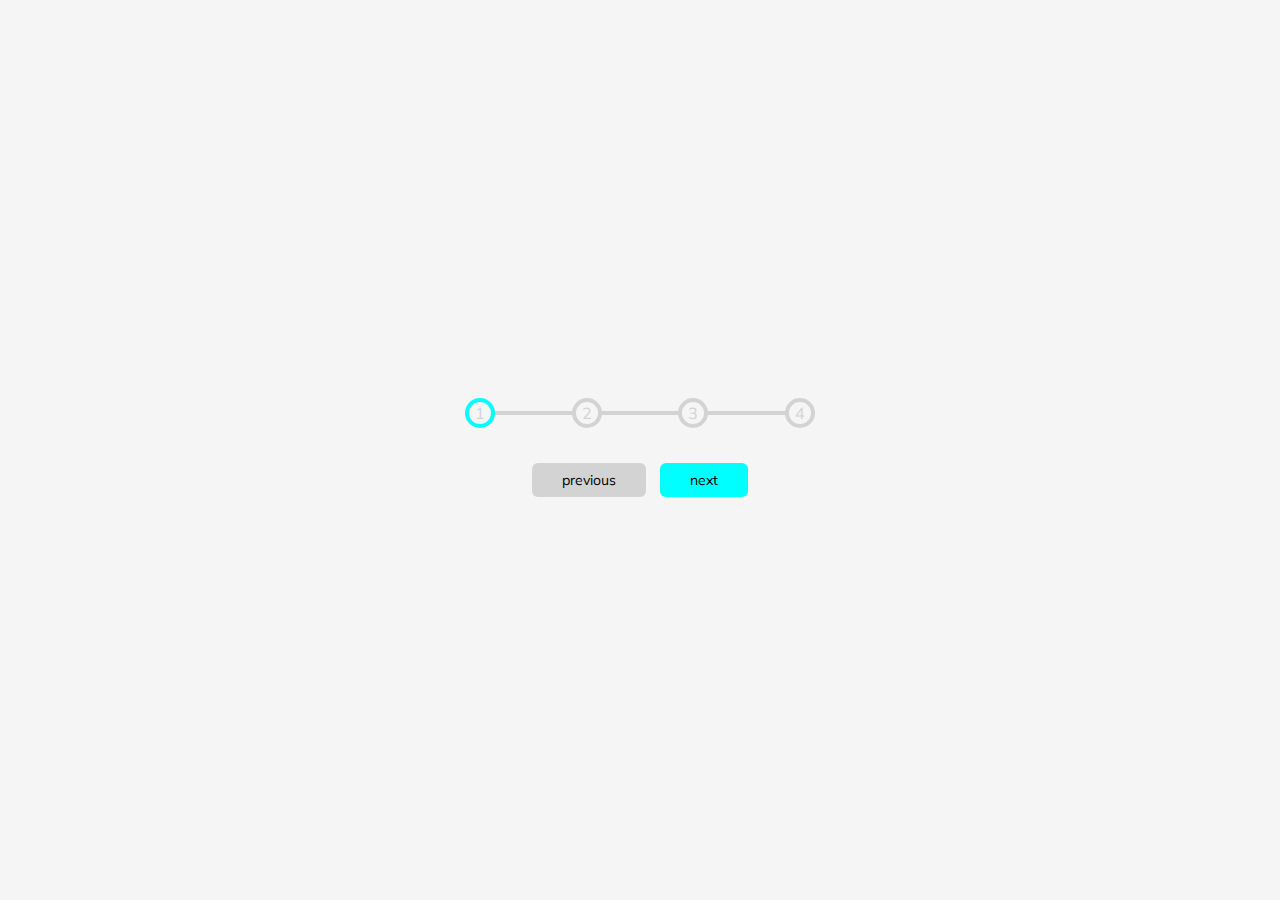
<file: 2.Progress Steps/index.html>
<!DOCTYPE html>
<html lang="en">
<head>
    <meta charset="UTF-8">
    <meta name="viewport" content="width=device-width, initial-scale=1.0">
    <link rel="stylesheet" href="./style.css">
    <!-- <link rel="stylesheet" href="https://cdnjs.cloudflare.com/ajax/libs/font-awesome/6.4.2/css/all.min.css" integrity="sha512-z3gLpd7yknf1YoNbCzqRKc4qyor8gaKU1qmn+CShxbuBusANI9QpRohGBreCFkKxLhei6S9CQXFEbbKuqLg0DA==" crossorigin="anonymous" referrerpolicy="no-referrer" /> -->
    <title>Progress Steps</title>
</head>
<body>
    <div class="container">
        <div class="progress-container">
            <div class="progress" id="progress"></div>
            <div class="circle active">1</div>
            <div class="circle">2</div>
            <div class="circle">3</div>
            <div class="circle">4</div>
        </div>
        <button class="btn" id="previous" disabled="true">previous</button>
        <button class="btn" id="next">next</button>
    </div>
    <script src ="./script.js"></script>
</body>
</html>
</file>
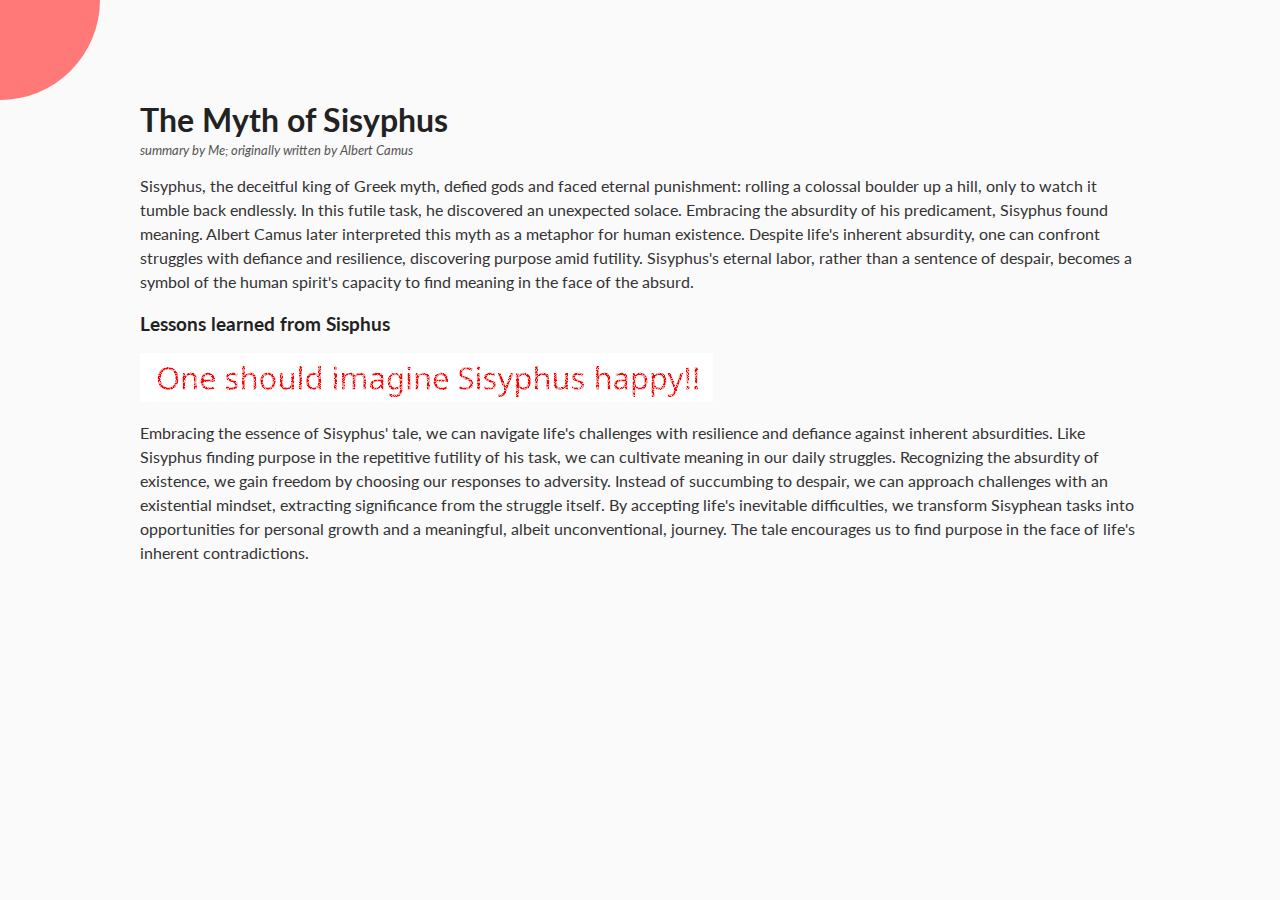
<file: 3. Rotaing Navigation/index.html>
<!DOCTYPE html>
<html lang="en">
<head>
    <meta charset="UTF-8">
    <meta name="viewport" content="width=device-width, initial-scale=1.0">
    <link rel="stylesheet" href="./style.css">
    <link rel="stylesheet" href="https://cdnjs.cloudflare.com/ajax/libs/font-awesome/6.4.2/css/all.min.css" integrity="sha512-z3gLpd7yknf1YoNbCzqRKc4qyor8gaKU1qmn+CShxbuBusANI9QpRohGBreCFkKxLhei6S9CQXFEbbKuqLg0DA==" crossorigin="anonymous" referrerpolicy="no-referrer" />
    <title>Rotating Navigation</title>
</head>
<body>
    <div class="container">
        <div class="circle-container">
            <div class="circle">
                <button id="close">
                    <i class="fas fa-times"></i>
                </button>
                <button id="open">
                    <i class="fas fa-bars"></i>
                </button>
            </div>
        </div>
        <div class="content">
            <h1>The Myth of Sisyphus</h1>
            <small>summary by Me; originally written by Albert Camus</small>
            <p>Sisyphus, the deceitful king of Greek myth, defied gods and faced eternal punishment: rolling a colossal boulder up a hill, only to watch it tumble back endlessly. In this futile task, he discovered an unexpected solace. Embracing the absurdity of his predicament, Sisyphus found meaning. Albert Camus later interpreted this myth as a metaphor for human existence. Despite life's inherent absurdity, one can confront struggles with defiance and resilience, discovering purpose amid futility. Sisyphus's eternal labor, rather than a sentence of despair, becomes a symbol of the human spirit's capacity to find meaning in the face of the absurd.</p>
            <h3>Lessons learned from Sisphus</h3>
            <img src="./sisy.png" alt="sisyphus">
            <p>Embracing the essence of Sisyphus' tale, we can navigate life's challenges with resilience and defiance against inherent absurdities. Like Sisyphus finding purpose in the repetitive futility of his task, we can cultivate meaning in our daily struggles. Recognizing the absurdity of existence, we gain freedom by choosing our responses to adversity. Instead of succumbing to despair, we can approach challenges with an existential mindset, extracting significance from the struggle itself. By accepting life's inevitable difficulties, we transform Sisyphean tasks into opportunities for personal growth and a meaningful, albeit unconventional, journey. The tale encourages us to find purpose in the face of life's inherent contradictions.</p>
        </div>
    </div>
    <nav>
        <ul>
            <li><i class="fa fa-home"></i>Home</li>
            <li><i class="fas fa-user-alt"></i>About</li>
            <li><i class="fas fa-envelope"></i>Contact</li>
        </ul>
    </nav>
    <script src ="./script.js"></script>
</body>
</html>
</file>
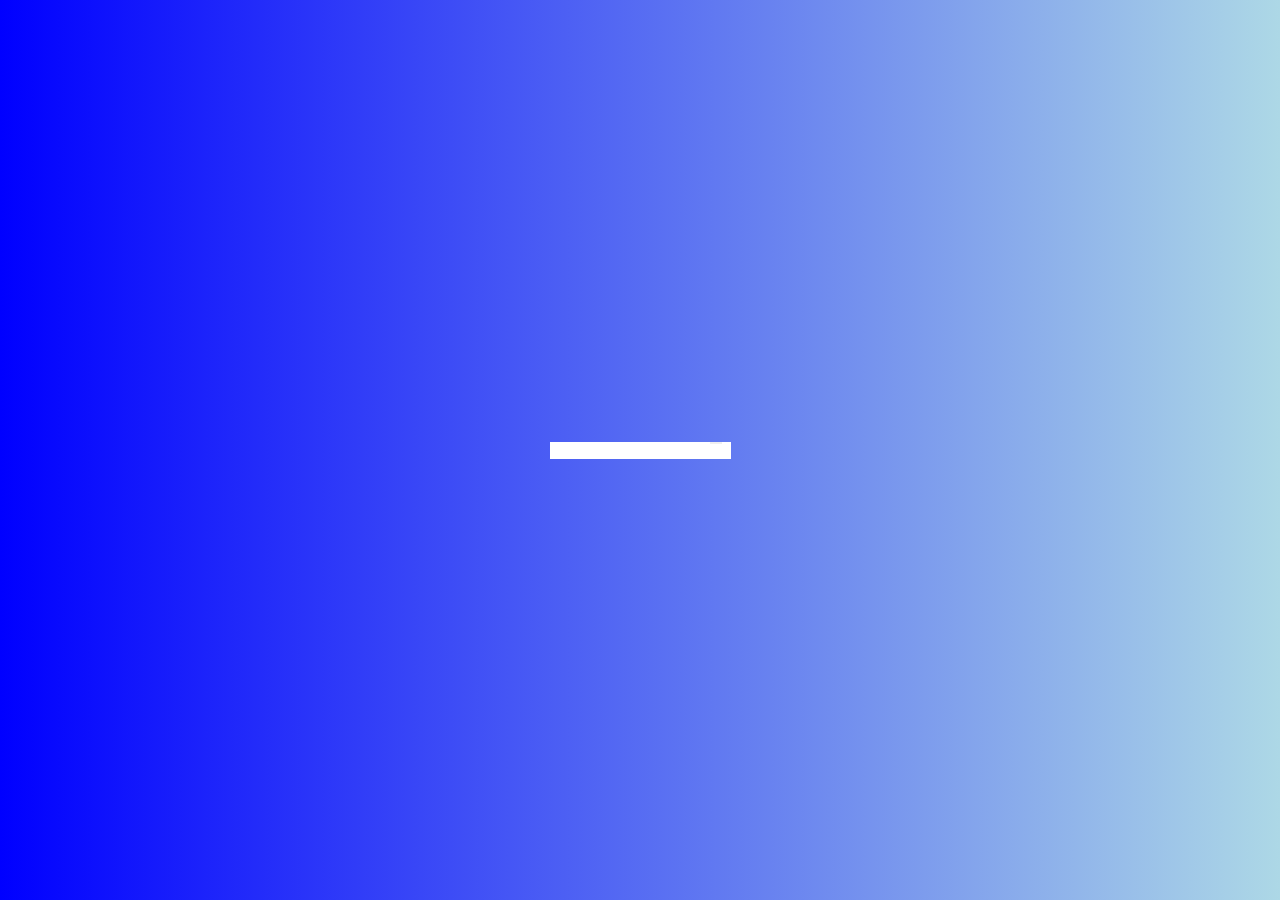
<file: 4. Hidden Search Widget/index.html>
<!DOCTYPE html>
<html lang="en">
<head>
    <meta charset="UTF-8">
    <meta name="viewport" content="width=device-width, initial-scale=1.0">
    <link rel="stylesheet" href="./style.css">
    <link rel="stylesheet" href="https://cdnjs.cloudflare.com/ajax/libs/font-awesome/6.4.2/css/all.min.css" integrity="sha512-z3gLpd7yknf1YoNbCzqRKc4qyor8gaKU1qmn+CShxbuBusANI9QpRohGBreCFkKxLhei6S9CQXFEbbKuqLg0DA==" crossorigin="anonymous" referrerpolicy="no-referrer" />
    <script src="script.js" defer></script>
    <title>Hidden Search Widget</title>
</head>
<body>
    <div class="search-container active">
      <input type="text" class="input">
      <button class="btn"><i class="fas fa-search"></i></button>
    </div>
</body>
</html>
</file>
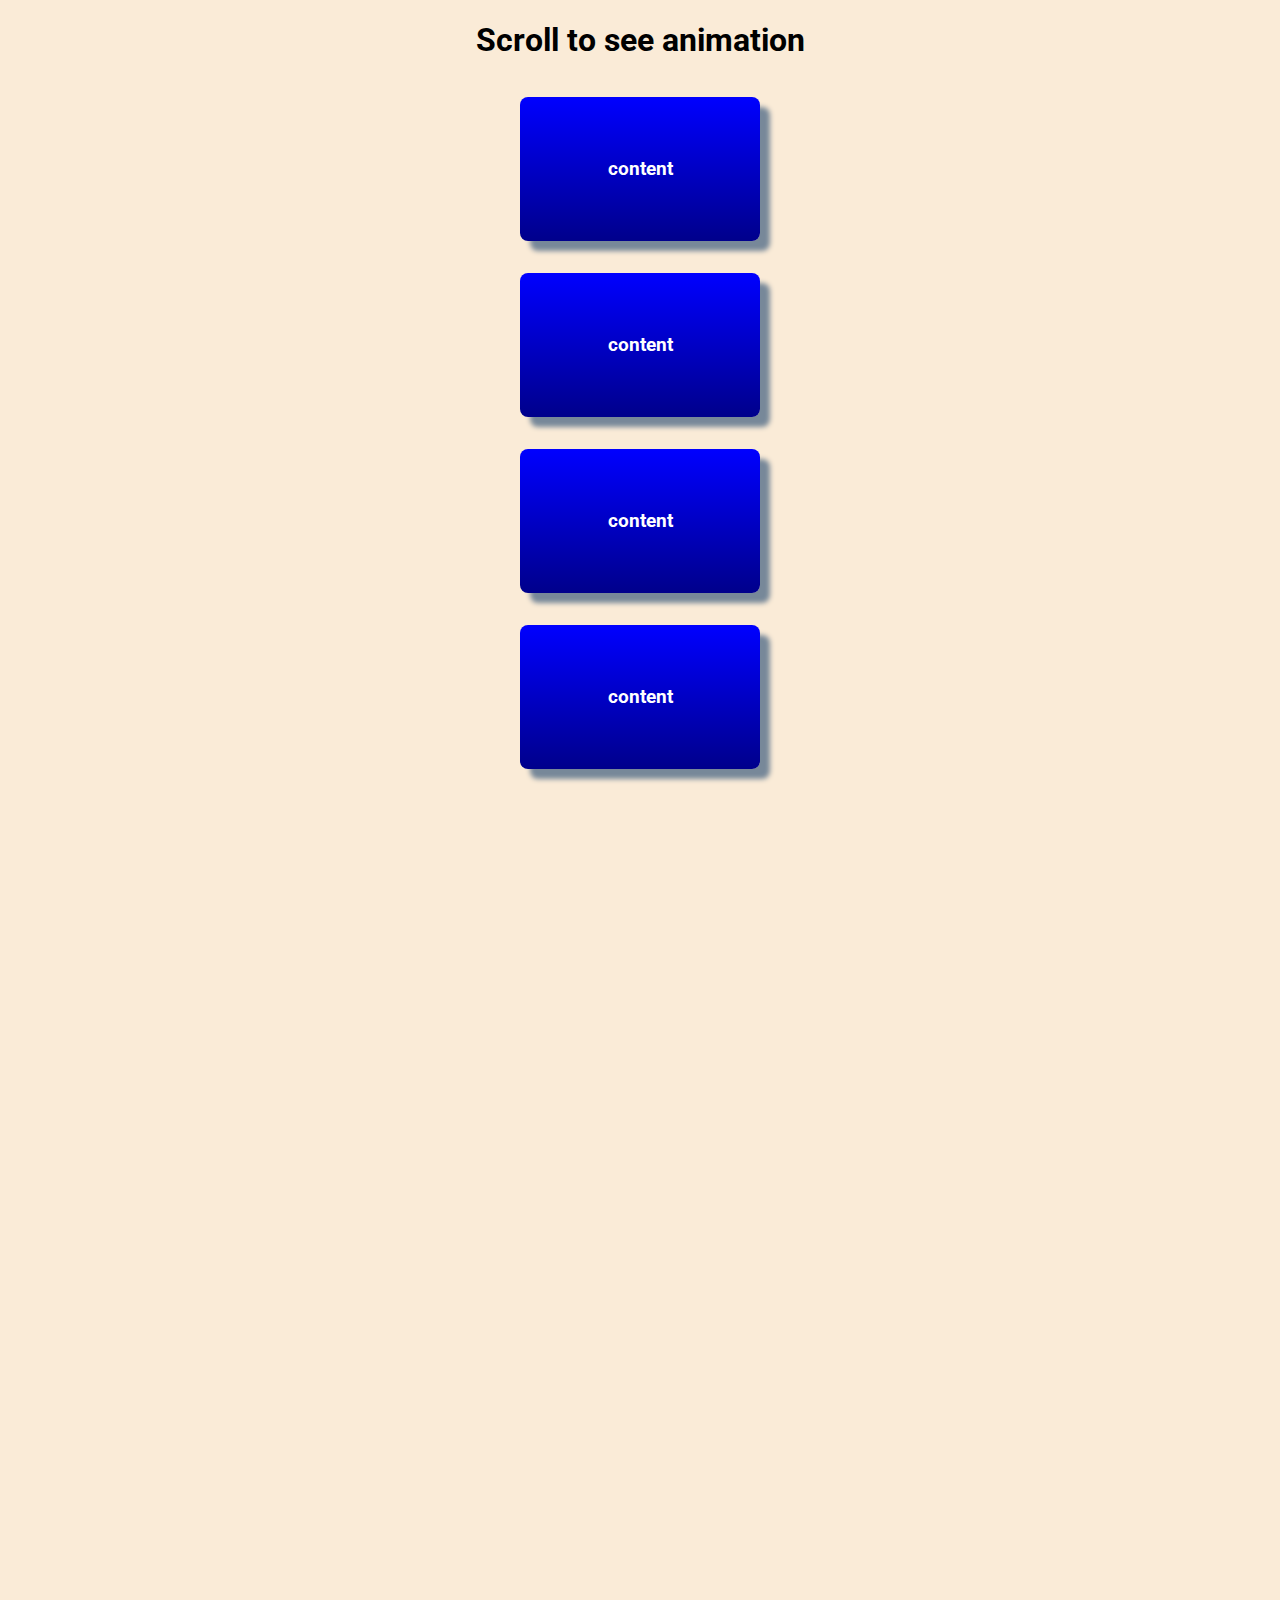
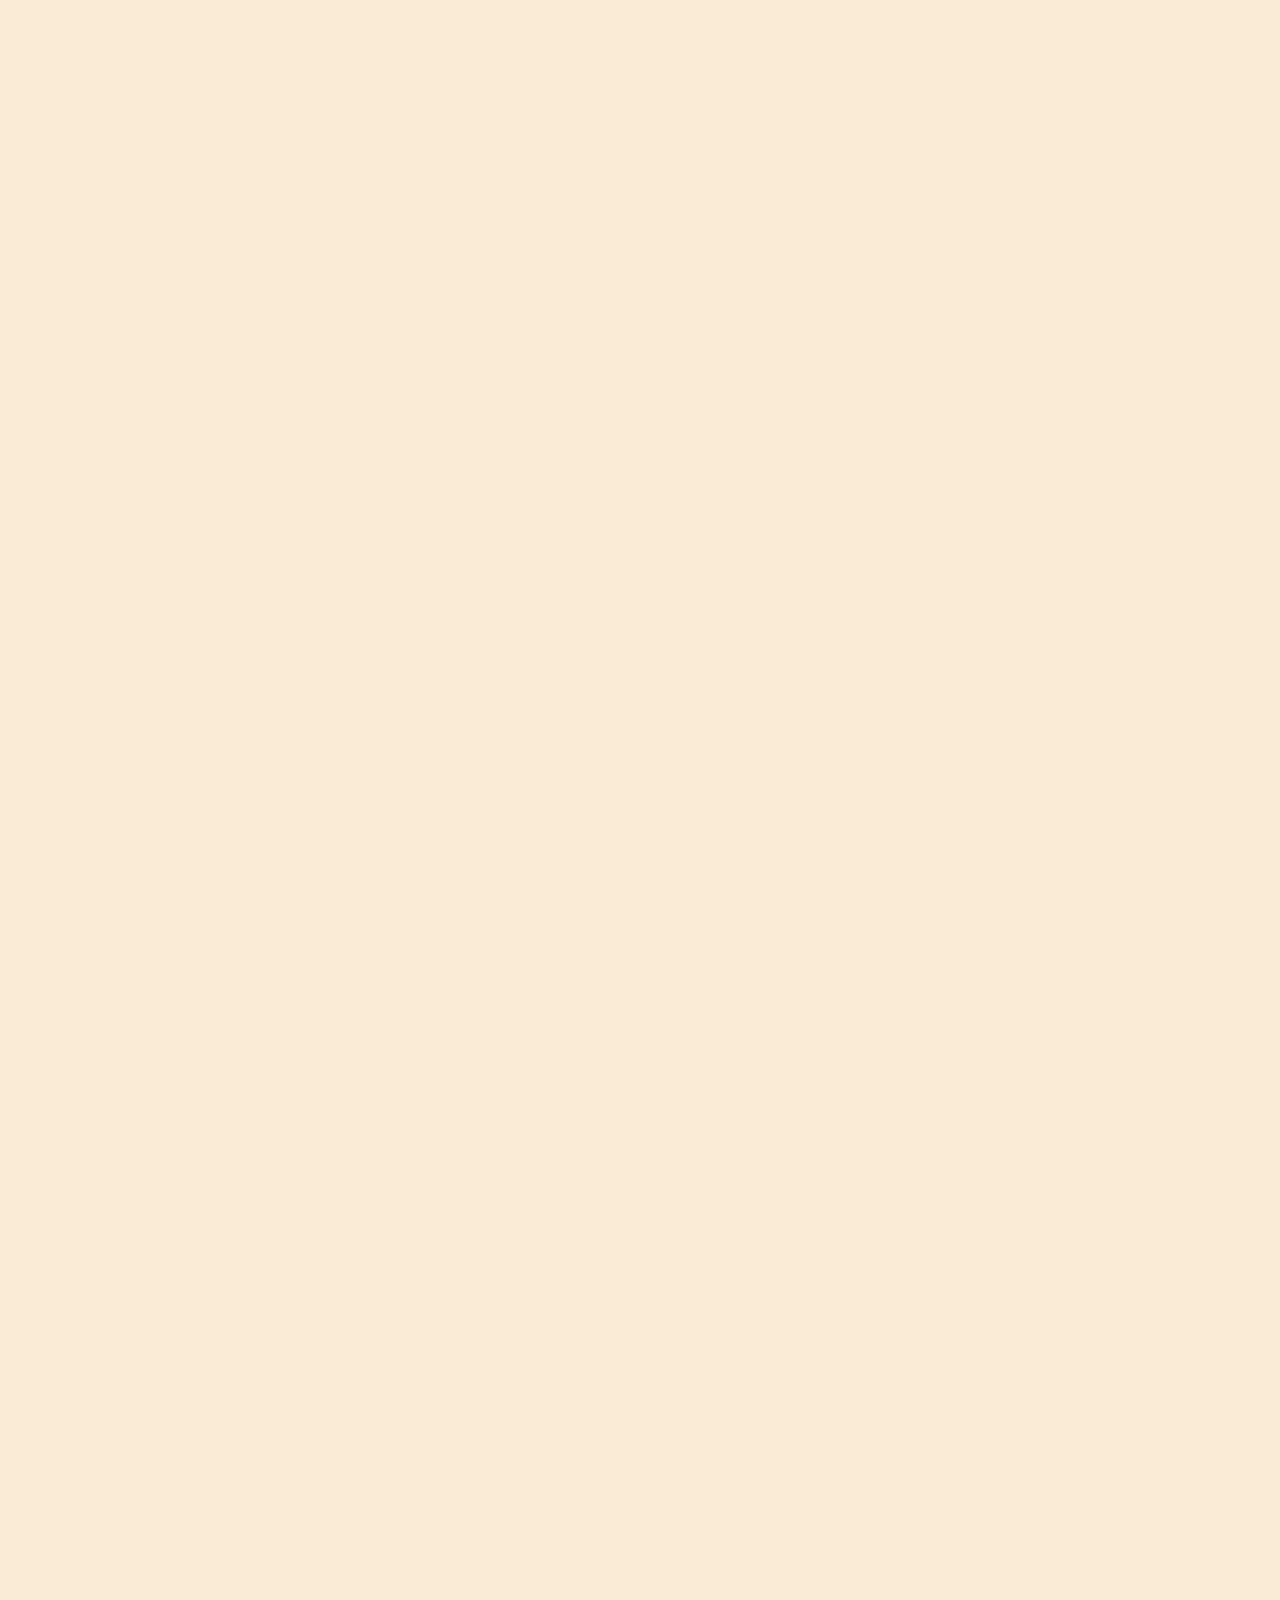
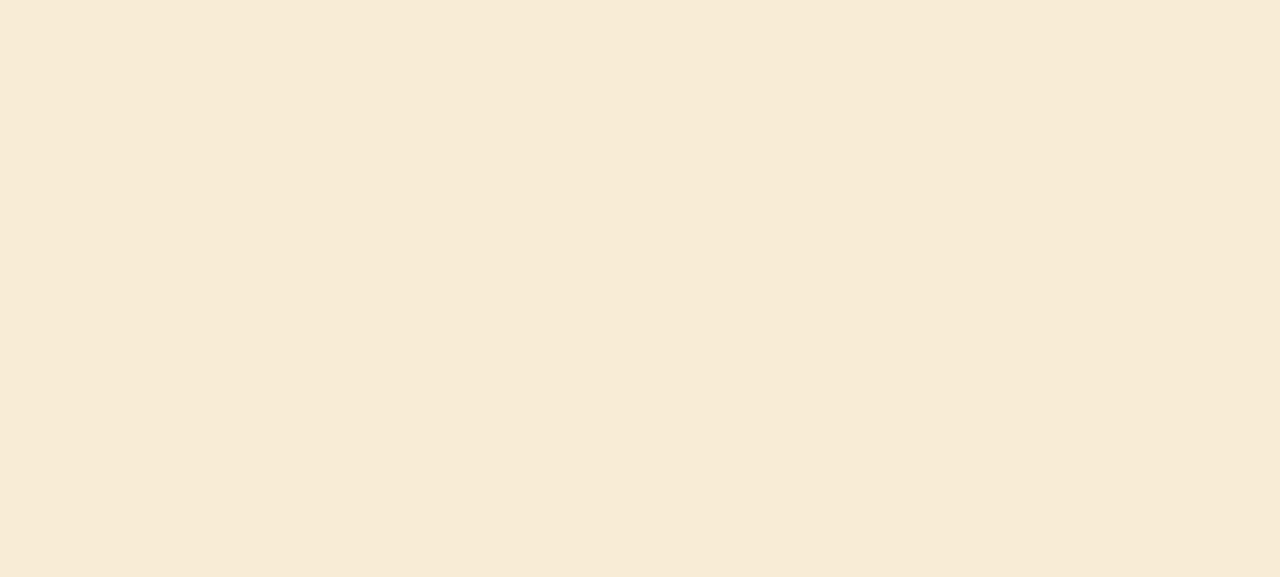
<file: 6. Scroll Animation/index.html>
<!DOCTYPE html>
<html lang="en">
<head>
    <meta charset="UTF-8">
    <meta name="viewport" content="width=device-width, initial-scale=1.0">
    <link rel="stylesheet" href="./style.css">
    <!-- <link rel="stylesheet" href="https://cdnjs.cloudflare.com/ajax/libs/font-awesome/6.4.2/css/all.min.css" integrity="sha512-z3gLpd7yknf1YoNbCzqRKc4qyor8gaKU1qmn+CShxbuBusANI9QpRohGBreCFkKxLhei6S9CQXFEbbKuqLg0DA==" crossorigin="anonymous" referrerpolicy="no-referrer" /> -->
    <script src="script.js" defer></script>
    <title>Scroll Animation</title>
</head>
<body>
  <h1>Scroll to see animation</h1>
  <div class="box"><h3>content</h3></div>
  <div class="box"><h3>content</h3></div>
  <div class="box"><h3>content</h3></div>
  <div class="box"><h3>content</h3></div>
  <div class="box"><h3>content</h3></div>
  <div class="box"><h3>content</h3></div>
  <div class="box"><h3>content</h3></div>
  <div class="box"><h3>content</h3></div>
  <div class="box"><h3>content</h3></div>
  <div class="box"><h3>content</h3></div>
  <div class="box"><h3>content</h3></div>
  <div class="box"><h3>content</h3></div>
  <div class="box"><h3>content</h3></div>
  <div class="box"><h3>content</h3></div>
  <div class="box"><h3>content</h3></div>
  <div class="box"><h3>content</h3></div>
  <div class="box"><h3>content</h3></div>
  <div class="box"><h3>content</h3></div>
  <div class="box"><h3>content</h3></div>
  <div class="box"><h3>content</h3></div>
  <div class="box"><h3>content</h3></div>
  <script src ="./script.js"></script>
</body>
</html>
</file>
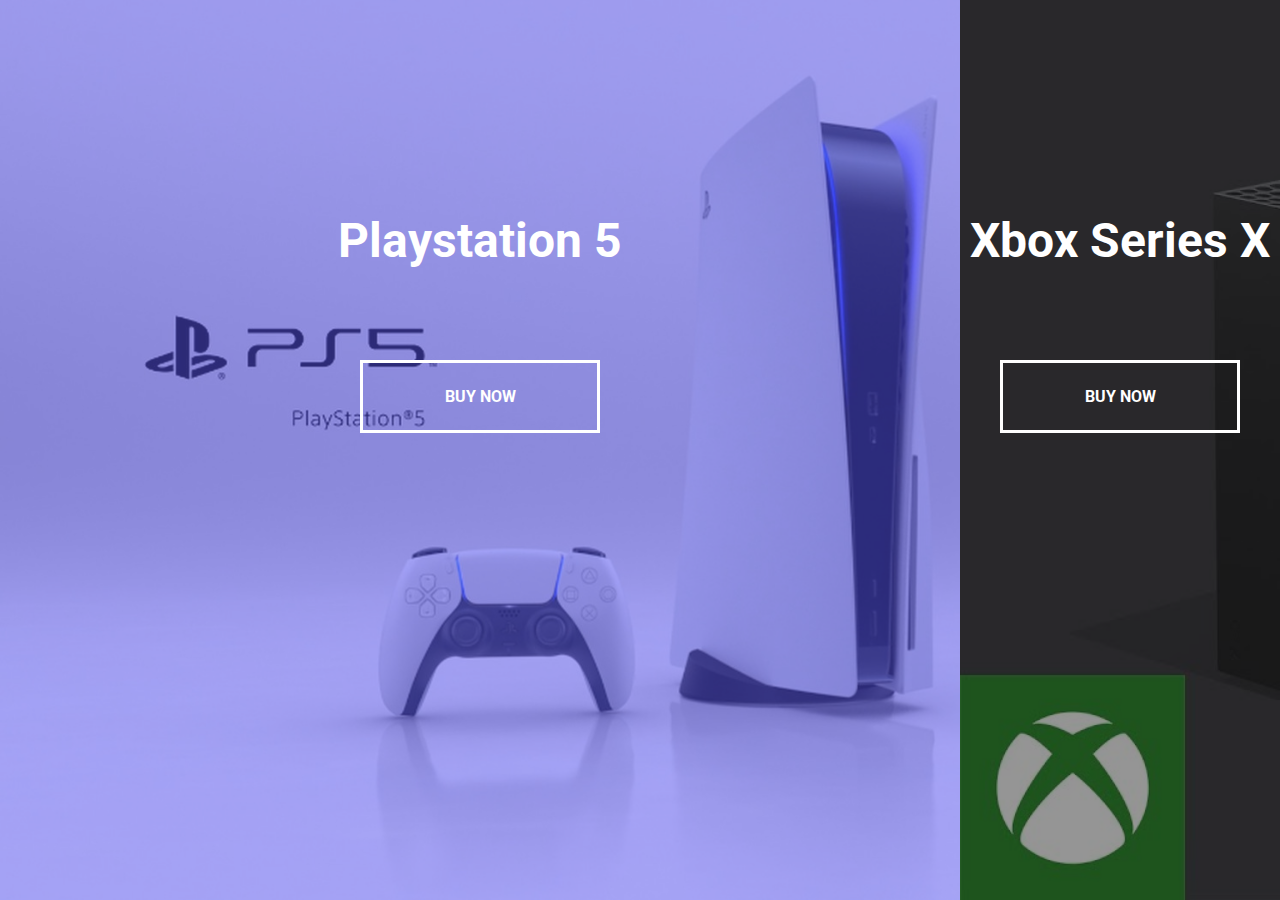
<file: 7. Split Landing Page/index.html>
<!DOCTYPE html>
<html lang="en">
  <head>
    <meta charset="UTF-8" />
    <meta name="viewport" content="width=device-width, initial-scale=1.0" />
    <link rel="stylesheet" href="./style.css" />
    <!-- <link rel="stylesheet" href="https://cdnjs.cloudflare.com/ajax/libs/font-awesome/6.4.2/css/all.min.css" integrity="sha512-z3gLpd7yknf1YoNbCzqRKc4qyor8gaKU1qmn+CShxbuBusANI9QpRohGBreCFkKxLhei6S9CQXFEbbKuqLg0DA==" crossorigin="anonymous" referrerpolicy="no-referrer" /> -->
    <script src="script.js" defer></script>
    <title>Split Landing Page</title>
  </head>

  <body>
    <div class="container">
      <div class="split left">
        <h1>Playstation 5</h1>
        <a href="#" class="btn">Buy Now</a>
      </div>
      <div class="split right">
        <h1>Xbox Series X</h1>
        <a href="#" class="btn">Buy Now</a>
      </div>
    </div>
    <script src="./script.js"></script>
  </body>
</html>
</file>
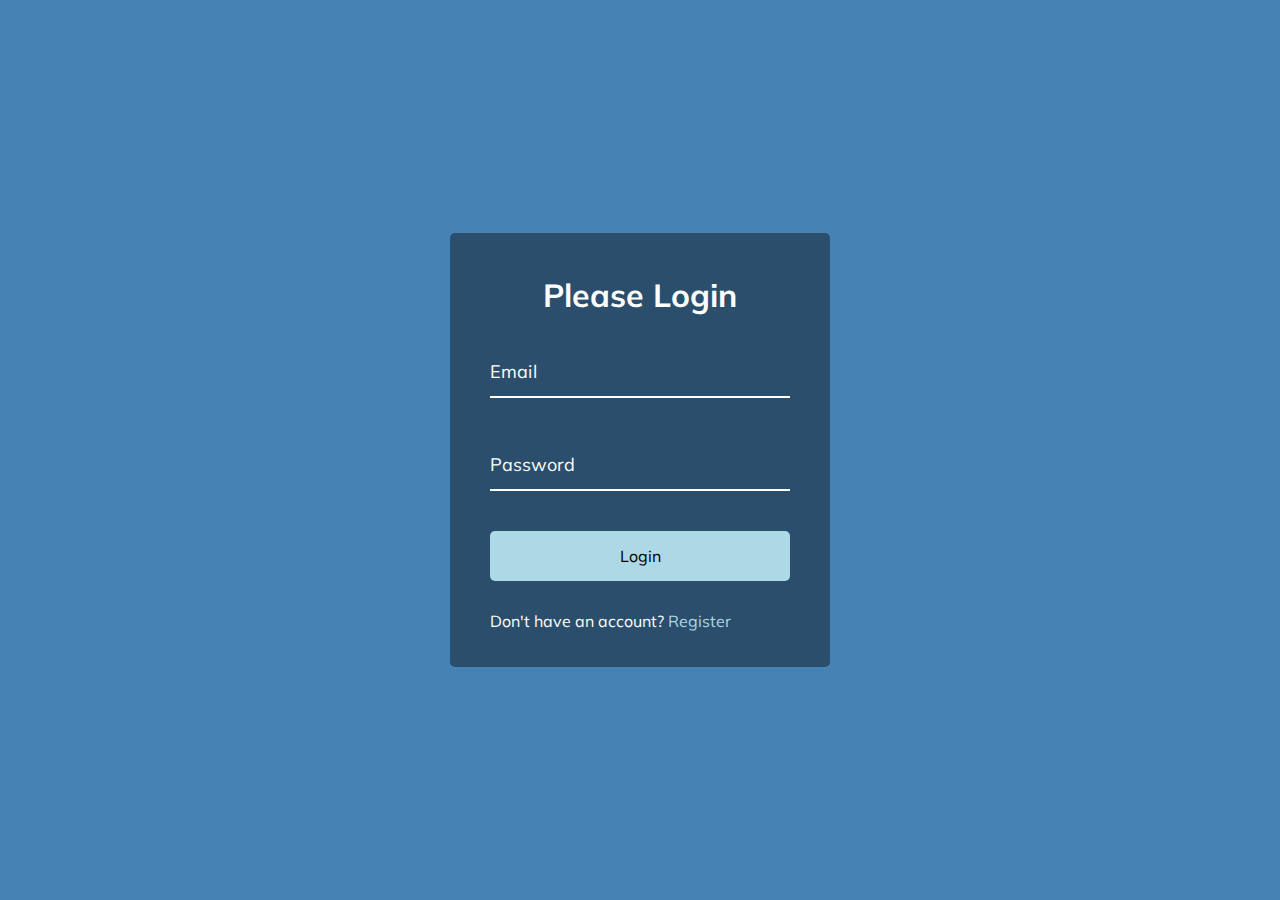
<file: 8. Form Wave/index.html>
<!DOCTYPE html>
<html lang="en">
  <head>
    <meta charset="UTF-8" />
    <meta name="viewport" content="width=device-width, initial-scale=1.0" />
    <link rel="stylesheet" href="./style.css" />
    <!-- <link rel="stylesheet" href="https://cdnjs.cloudflare.com/ajax/libs/font-awesome/6.4.2/css/all.min.css" integrity="sha512-z3gLpd7yknf1YoNbCzqRKc4qyor8gaKU1qmn+CShxbuBusANI9QpRohGBreCFkKxLhei6S9CQXFEbbKuqLg0DA==" crossorigin="anonymous" referrerpolicy="no-referrer" /> -->
    <script src="script.js" defer></script>
    <title>Form Wave</title>
  </head>
  <body>
    <div class="container">
      <h1>Please Login</h1>
      <form>
        <div class="form-control">
          <input type="email" required />
          <label>Email</label>
        </div>
        <div class="form-control">
          <input type="password" required />
          <label>Password</label>
        </div>
        <button class="btn">Login</button>
        <p class="text">Don't have an account? <a href="#">Register</a></p>
      </form>
    </div>
  </body>
</html>
</file>
<file: 2.Progress Steps/style.css>
@import url('https://fonts.googleapis.com/css2?family=Muli&display=swap');

:root{
    --line-color-active: cyan;
    --line-color-inactive: lightgrey;
}

* {
    box-sizing: border-box;
}

body {
    font-family: "Muli", sans-serif;
    margin: 0;
    display: flex;
    flex-direction: column;
    justify-content: center;
    align-items: center;
    height: 100vh;
    overflow: hidden;
    background-color: whitesmoke;
}

.container {
    text-align: center;
}

.progress-container {
    display: flex;
    justify-content: space-between;
    max-width: 100%;
    width: 350px;
    margin-bottom: 30px;
    position: relative;
}

.progress-container::before {
    content: "";
    background-color: var(--line-color-inactive);
    position: absolute;
    height: 4px;
    transform: translateY(-50%);
    top: 50%;
    left: 0;
    width: 100%;
    z-index: -1;
}

.progress {
    background-color: var(--line-color-active);
    position: absolute;
    height: 4px;
    transform: translateY(-50%);
    top: 50%;
    left: 0;
    width: 0%;
    z-index: -1;
    transition: 0.4s ease;
}

.circle {
    background-color: whitesmoke;
    color: var(--line-color-inactive);
    height: 30px;
    width: 30px;
    border-radius: 50%;
    border: 4px solid var(--line-color-inactive);
    display: flex;
    justify-content: center;
    align-items: center;
    transition: 0.4s ease;
}

.circle.active {
    border-color: var(--line-color-active)
}

.btn {
    background-color: var(--line-color-active);
    color: black;
    border: 0;
    border-radius: 6px;
    cursor: pointer;
    padding: 8px 30px;
    margin: 5px;
    font-family: inherit;
    font-size: 14px;
}

.btn:active{
    transform: scale(0.98);
}

.btn:focus{
    outline: 0;
}

.btn:disabled{
    background-color: var(--line-color-inactive);
    cursor: not-allowed;
}
</file>
<file: 3. Rotaing Navigation/style.css>
@import url('https://fonts.googleapis.com/css2?family=Lato&display=swap');

* {
    box-sizing: border-box;
}

body {
    font-family: "Lato", sans-serif;
    margin: 0;
    height: 100vh;
    overflow-x: hidden;
    background-color: #333;
    color: #222
}

.container {
    background-color: #fafafa;
    transform-origin: top left;
    transition: transform 0.5s linear;
    width: 100vw;
    min-height: 100vh;
    padding: 50px;
}

.container.show-nav {
    transform: rotate(-20deg);
    
}

.circle-container {
    position: fixed;
    top: -100px;
    left: -100px;
}

.circle {
    background-color: #ff7979;
    height: 200px;
    width: 200px;
    border-radius: 50%;
    position: relative;
    transition: transform 0.5s linear;
}

.container.show-nav .circle {
    transform: rotate(-70deg);
}

.circle>button {
    position: absolute;
    top: 50%;
    left: 50%;
    height: 100px;
    background-color: transparent;
    color: #fff;
    border: 0;
    font-size: 26px;
    cursor: pointer;
}

.circle>button:focus {
    outline: none;
}

.circle>button#open {
    left: 60%;
} 

.circle>button#close{
    top: 60%;
    transform: rotate(90deg);
    transform-origin: top left;
}

.container.show-nav + nav li {
    transform: translate(0);
    transition-delay: 0.3s;
}

nav {
    position: fixed;
    bottom: 40px;
    left: 0;
    z-index: 100;
}

nav ul{
    list-style: none;
    padding-left: 30px;
}

nav ul li {
    text-transform: uppercase;
    color: #fff;
    margin: 40px 0px;
    transform: translateX(-100%);
    transition: transform 0.4s ease-in;
}

nav ul li i {
    font-size: 20px;
    margin-right: 10px;
}

nav ul li + li {
    margin-left: 15px;
    transform: translateX(-150%);
}

nav ul li + li + li {
    margin-left: 30px;
    transform: translateX(-200%);
}

.container img {
    max-width: 100%;
}

.content {
    max-width: 1000px;
    margin: 50px auto;
}

.content h1 {
    margin: 0;
}

.content small {
    font-style: italic;
    color: #555;
}

.content p {
    line-height: 1.5;
    color: #333
}
</file>
<file: 4. Hidden Search Widget/style.css>
@import url('https://fonts.googleapis.com/css2?family=Roboto:wght@400;700&display=swap');

* {
  box-sizing: border-box;
}

body {
  font-family: "Roboto", sans-serif;
  margin: 0;
  display: flex;
  justify-content: center;
  align-items: center;
  height: 100vh;
  overflow: hidden;
  background-image: linear-gradient(90deg, blue, lightblue);
}

.search-container {
  display: flex;
  justify-content: center;
  position: relative;
}

.search-container .input {
  width: 0%;
  transition: width 1s ease;
  border: 0;
}

.search-container .btn {
  position: absolute;
  transition: transform 1s ease;
  border: 0;
  cursor: pointer;
}

.search-container.active .input {
  width: 100%;
}

.search-container.active .btn {
  transform: translateX(4.75rem);
}

.input:focus,
.btn:focus {
  outline: none;
}
</file>
<file: 6. Scroll Animation/style.css>
@import url('https://fonts.googleapis.com/css2?family=Roboto:wght@400;700&display=swap');

* {
  box-sizing: border-box;
}

body {
  background-color: antiquewhite;
  font-family: "Roboto", sans-serif;
  margin: 0;
  display: flex;
  flex-direction: column;
  justify-content: center;
  align-items: center;
  overflow-x: hidden;
}

.box{
  height: 9rem;
  width: 15rem;
  background-image: linear-gradient(blue, darkblue);
  display: flex;
  justify-content: center;
  align-items: center;
  margin: 1rem;
  border-radius: .5rem;
  box-shadow: 10px 10px 5px lightslategray;
  transform: translateX(400%);
  transition: transform 0.3s ease;
}

.box:nth-of-type(even){
  transform: translateX(-400%); 
}

.box.show{
  transform: translateX(0);
}

.box h3{
  color: white;
}
</file>
<file: 7. Split Landing Page/style.css>
@import url("https://fonts.googleapis.com/css2?family=Roboto:wght@400;700&display=swap");

:root {
  --left-bg: rgba(87, 84, 236, 0.5);
  --right-bg: rgba(43, 43, 43, 0.5);
  --left-btn: rgba(87, 84, 236, 1);
  --right-btn: rgba(28, 122, 28, 1);
}

* {
  box-sizing: border-box;
}

body {
  font-family: "Roboto", sans-serif;
  margin: 0;
  height: 100vh;
  overflow: hidden;
}

.container {
  position: relative;
  height: 100vh;
  width: 100vw;
  background-color: #333;
}

.container.hover-left .left {
  width: 75%;
  z-index: 1;
}

.container.hover-left .right {
  width: 25%;
}

.container.hover-right .right {
  width: 75%;
  z-index: 1;
}

.container.hover-right .left {
  width: 25%;
}

.split {
  position: absolute;
  width: 50%;
  height: 100%;
}

.split h1 {
  position: absolute;
  font-size: 3rem;
  color: #fff;
  top: 20%;
  left: 50%;
  transform: translateX(-50%);
  white-space: nowrap;
}

.split .btn {
  position: absolute;
  display: flex;
  justify-content: center;
  align-items: center;
  top: 40%;
  left: 50%;
  transform: translateX(-50%);
  text-decoration: none;
  color: #fff;
  border: #fff solid 0.2rem;
  width: 15rem;
  font-size: 1rem;
  text-transform: uppercase;
  font-weight: bold;
  padding: 1.5rem;
}

.split.left .btn:hover {
  background-color: var(--left-btn);
  border-color: var(--left-btn);
}

.split.right .btn:hover {
  background-color: var(--right-btn);
  border-color: var(--right-btn);
}

.split.left {
  left: 0;
  background: url(./ps.jpg);
  background-repeat: no-repeat;
  background-size: cover;
}

.split.left::before {
  content: "";
  position: absolute;
  height: 100%;
  width: 100%;
  background-color: var(--left-bg);
}

.split.right {
  right: 0;
  background: url(./xbox.jpg);
  background-repeat: no-repeat;
  background-size: cover;
}

.split.right::before {
  content: "";
  position: absolute;
  height: 100%;
  width: 100%;
  background-color: var(--right-bg);
}

.left,
.right,
.left::before,
.right::before {
  transition: all 0.5s linear;
}
</file>
<file: 8. Form Wave/style.css>
@import url("https://fonts.googleapis.com/css2?family=Muli:wght@400;700&display=swap");

* {
  box-sizing: border-box;
}

body {
  font-family: "Muli", sans-serif;
  margin: 0;
  display: flex;
  flex-direction: column;
  justify-content: center;
  align-items: center;
  height: 100vh;
  overflow: hidden;
  background-color: steelblue;
  color: white;
}

.container {
  background-color: rgba(0, 0, 0, 0.4);
  padding: 20px 40px;
  border-radius: 5px;
}

.container h1 {
  text-align: center;
  margin-bottom: 30px;
}

.container a {
  text-decoration: none;
  color: lightblue;
}

.btn {
  display: inline-block;
  width: 100%;
  padding: 15px;
  background-color: lightblue;
  font-family: inherit;
  font-size: 16px;
  border: none;
  border-radius: 5px;
  cursor: pointer;
}

.btn:focus {
  outline: none;
}

.btn:active {
  transform: scale(0.95);
}

.text {
  margin-top: 30px;
}

.form-control {
  position: relative;
  margin: 20px 0px 40px;
  width: 300px;
}

.form-control input {
  background: transparent;
  border: none;
  border-bottom: 2px #fff solid;
  display: block;
  width: 100%;
  padding: 15px;
  font-size: 18px;
  color: #fff;
}

.form-control input:focus,
.form-control input:valid {
  outline: none;
  border-bottom-color: lightblue;
}

.form-control label {
  position: absolute;
  top: 15px;
  left: 0px;
}

.form-control label span {
  display: inline-block;
  font-size: 18px;
  min-width: 5px;
  transition: 0.3s cubic-bezier(0.68, -0.55, 0.268, 1.55);
}

.form-control input:focus + label span,
.form-control input:valid + label span {
  color: lightblue;
  transform: translateY(-30px);
}
</file>
